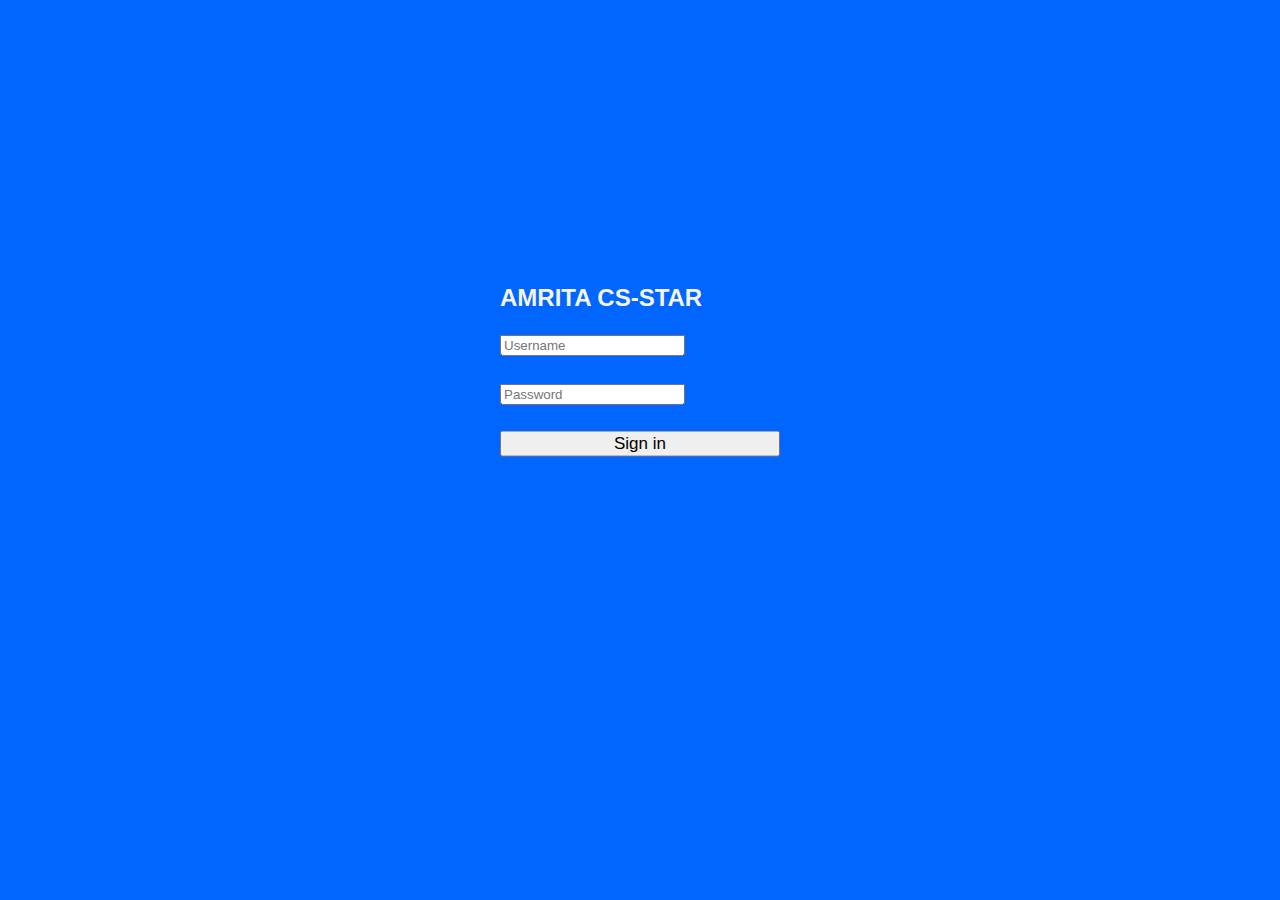
<file: task1/index.html>
<!DOCTYPE html>
<html>
<head>
    <title>User Login</title>
    <link rel="stylesheet" href="style.css">
    <script type="text/javascript">
        function verifyNull(){
            if(!document.getElementById('username').value.trim().length){
                alert('Please enter username');
            }
            else if(!document.getElementById('password').value.trim().length){
                alert('Please enter password');
            }
            else{
                window.location.href='successful.html';
            }
            }
        
    </script>

</head>
<body bgcolor="0066FF">
    

    <div class="login" >
        <h2>AMRITA CS-STAR</h2>
        <div class="text">
            <input type="text" placeholder="Username" id="username"><br><br>
        </div>
        <div class="password">
            <input type="password" placeholder="Password" id="password"><br><br>
        </div>
        <input class="button" type="button" value="Sign in" onclick="verifyNull()">

        </div>
    </div>



 

</body>






</html>
</file>
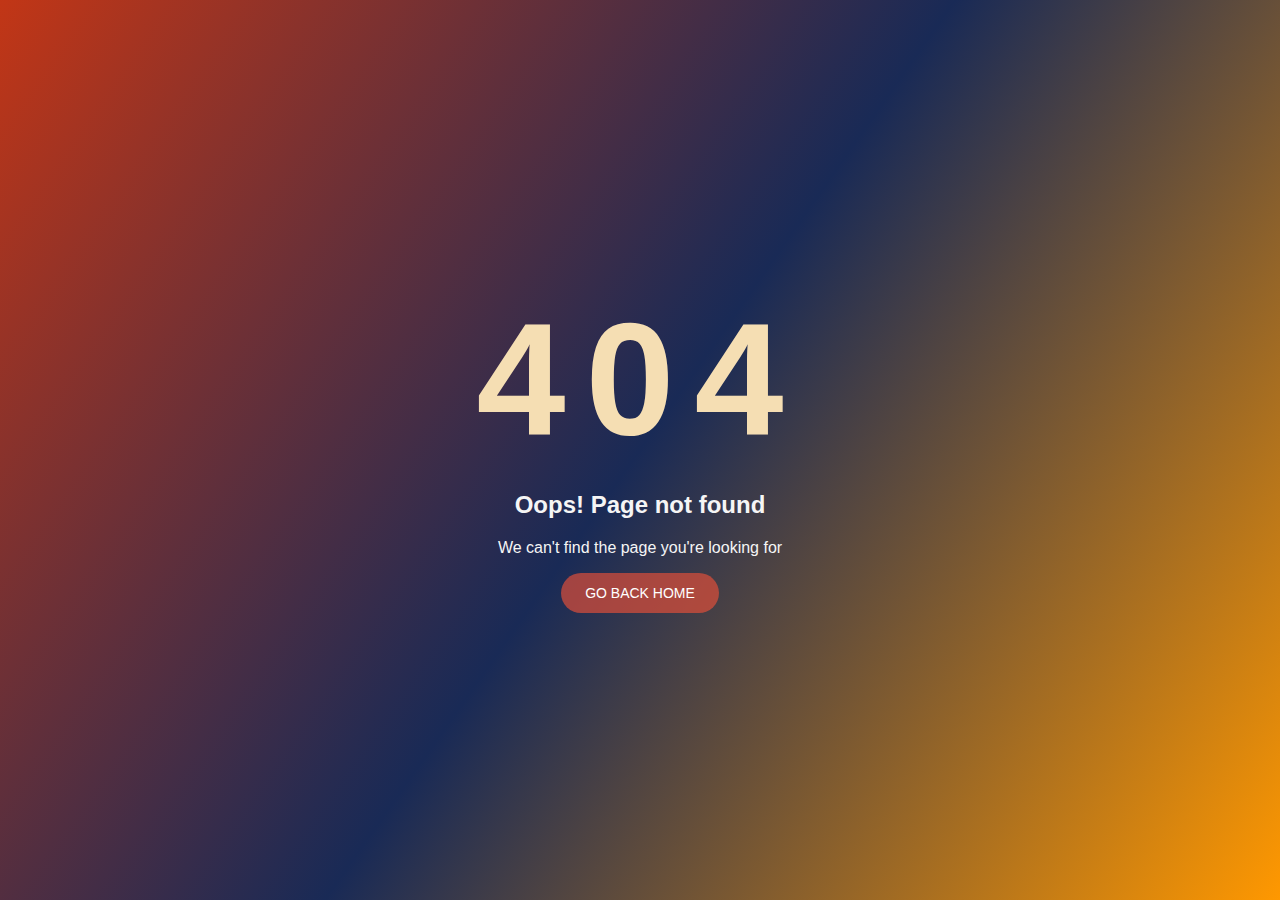
<file: task2/index.html>
<!DOCTYPE html>
<html>
<head>
    <title>Error</title>
    <link rel="stylesheet" href="style404.css">
</head>
<body>
    <div class="content">
        <h1>404</h1>
        <h2>Oops! Page not found</h2>
        <p>We can't find the page you're looking for</p>
        <a href="index.html">Go back home</a>
    </div>








</body>






















</html>
</file>
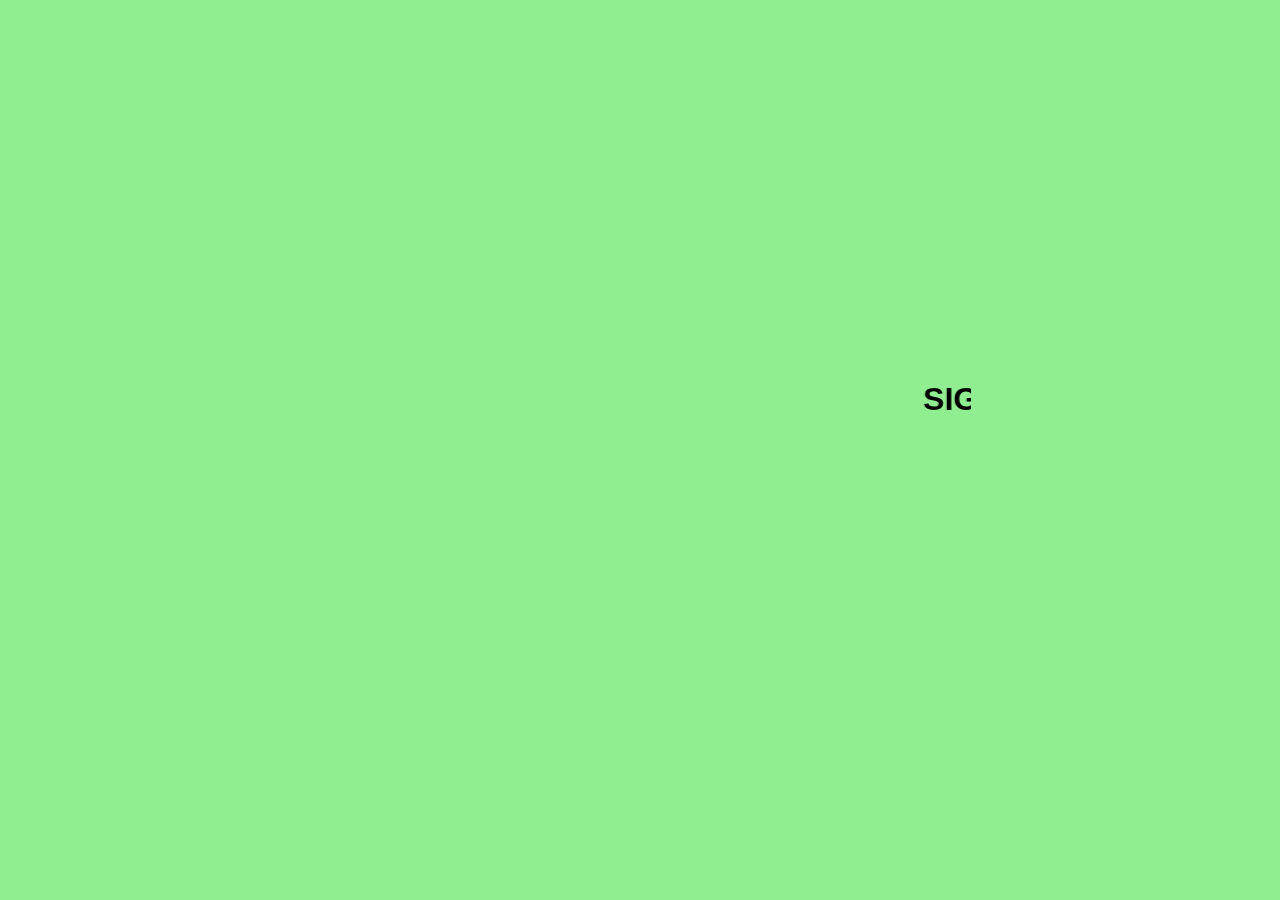
<file: task1/successful.html>
<!DOCTYPE html>
<html>
<head>
    <title>Success</title>
    <link rel="stylesheet" href="style.css">
</head>
<body bgcolor="lightgreen">
<div class="largehead">
    <h1><center><marquee>SIGNED IN SUCCESSFULLY!!!</marquee></center></h1>
</div>



</body>




</html>
</file>
<file: task1/style.css>
body
{
    font-family: sans-serif;

}

.login
{
    width: 280px;
    position: absolute;
    top: 40%;
    left: 50%;
    transform: translate(-50%,-50%);
    color: whitesmoke;

}

.text
{
    width: 100%;
    overflow: hidden;
    font-size: 20px;
    
}

.password
{
    width: 100%;
    overflow: hidden;
    font-size: 22px;
    
}

.button
{
    width: 100%;
    font-size: 17px;
    cursor: pointer;
}

.largehead
{
    position: absolute;
    left: 40%;
    top: 40%;
}
</file>
<file: task2/style404.css>
body{
    margin: 0;
    padding: 0;
    font-family: "montserrat",sans-serif;
    min-height: 100vh;
    background-image: linear-gradient(125deg,#c23616,#192a56,#FF9800);
  }
  
  .content{
    width: 100%;
    position: absolute;
    top: 50%;
    transform: translateY(-50%);
    text-align: center;
    color: whitesmoke;
  }
  
  .content h1{
    font-size: 160px;
    margin: 0;
    font-weight: 900;
    letter-spacing: 20px;
    color: wheat;
    
  }
  
  .content a{
    text-decoration: none;
    background: #e55039aa;
    color: #fff;
    padding: 12px 24px;
    display: inline-block;
    border-radius: 25px;
    font-size: 14px;
    text-transform: uppercase;
    transition: 0.4s;
  }
  
  .content a:hover{
    background: #e55039;
  }
</file>
